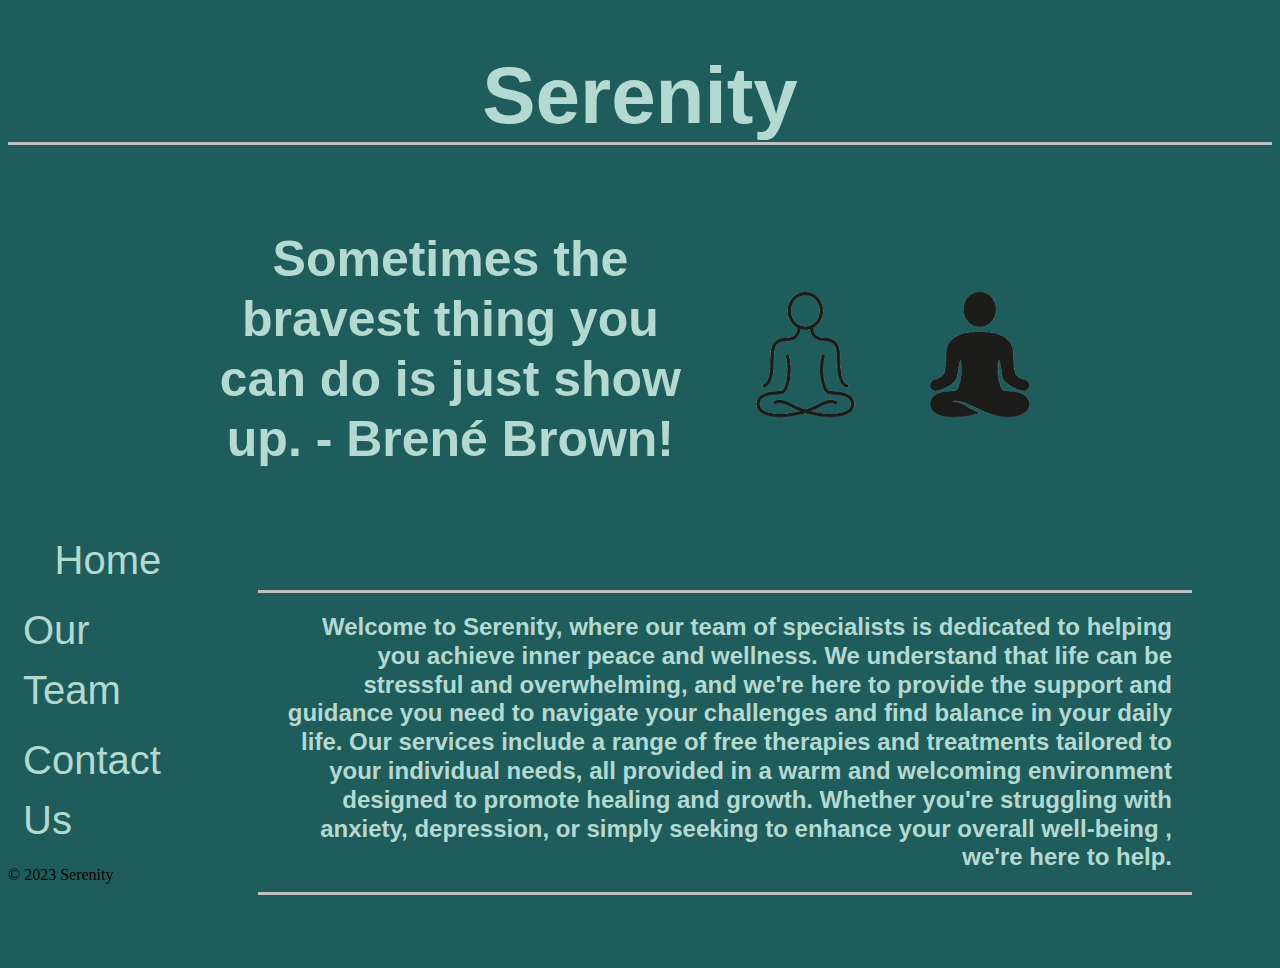
<file: index.html>
<!DOCTYPE html>
<html>

<head>
	<title>Serenity</title>
	<meta charset="UTF-8">
	<meta name="viewport" content="width=device-width, initial-scale=1.0">
	<link rel="stylesheet" href="style.css">
</head>

<body>
	<header>
	</header>
	<h1>Serenity</h1>
	<main class="main-container">
		<div class="yoga-container">
			<h2 class="quote">Sometimes the bravest thing you can do is just show up. - Brené Brown!</h2>
			<img class="meditation-image" src="./assets/result 1.png" alt="meditation-image" />
		</div>
		<section class="welcome">
			<nav>
				<ul>
					<li><a href="index.html">Home</a></li>
					<li><a href="our-team.html">Our Team</a></li>
					<li><a href="contact.html">Contact Us</a></li>
				</ul>
			</nav>
			<div class="serenity">
				<h2 class="serenity-text"> Welcome to Serenity, where our team of specialists is dedicated to helping
					you achieve inner peace and wellness.
					We understand that life can be stressful and overwhelming, and we're here to provide the support and
					guidance you need to navigate your challenges and find balance in your daily life.
					Our services include a range of free therapies and treatments tailored to your individual needs, all
					provided in a warm and welcoming environment designed to promote healing and growth.
					Whether you're struggling with anxiety, depression, or simply seeking to enhance your overall
					well-being , we're here to help.</h2>
			</div>
		</section>
	</main>

	<footer>
		<p>&copy; 2023 Serenity</p>
	</footer>
</body>

</html>
</file>
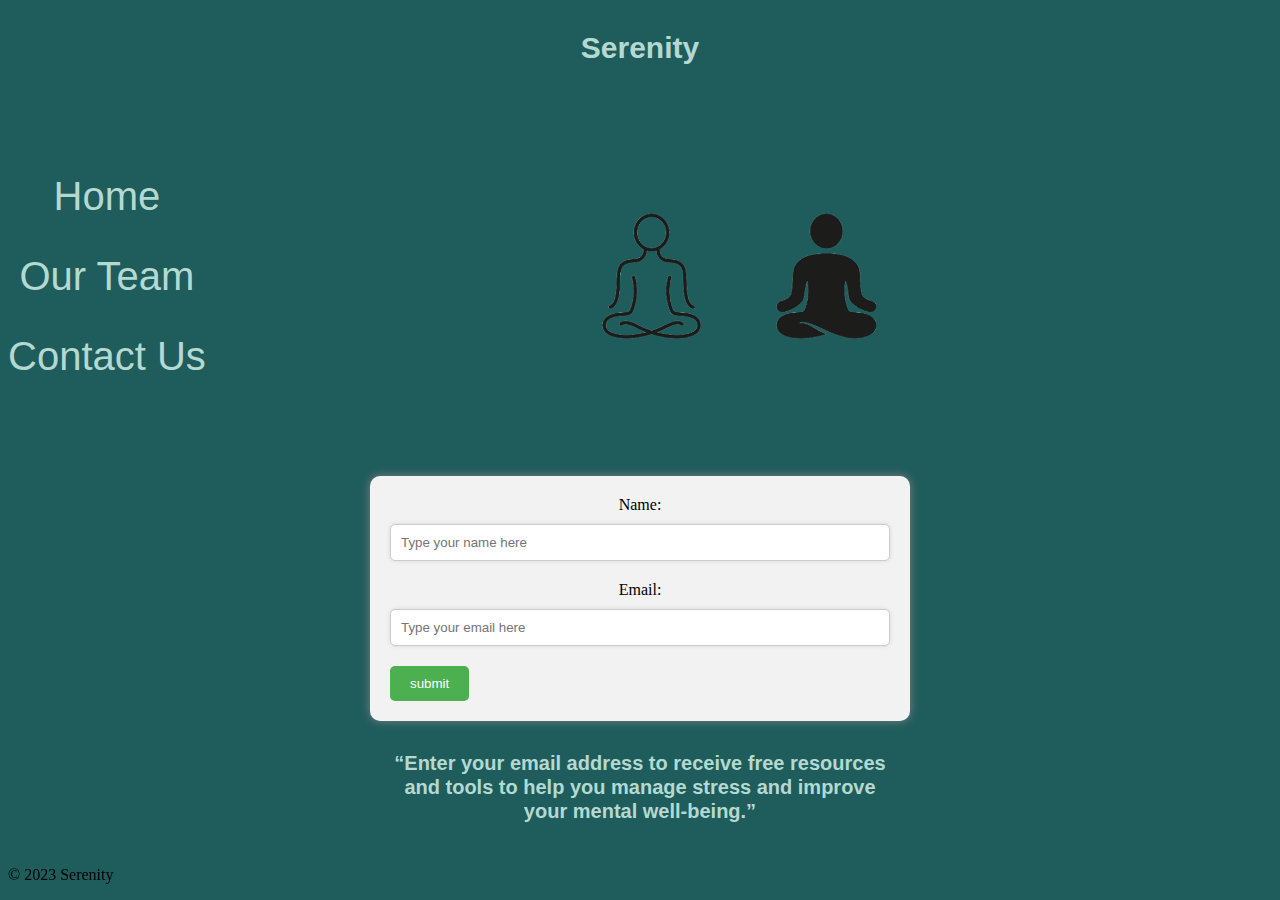
<file: contact.html>
<!DOCTYPE html>
<html>
<head>
  <title>Serenity</title>
  <meta charset="UTF-8">
  <meta name="viewport" content="width=device-width, initial-scale=1.0">
  <link rel="stylesheet" href="style.css">
</head>
<body>
  <header>
    <div>
      <h3>Serenity</h3>
	  </div>
	  <main class="main-container2">
	  <div class="yoga-container2">
      <nav>
        <section class ="contact">
          <ul>
            <li><a href="index.html">Home</a></li>
            <li><a href="our-team.html">Our Team</a></li>
            <li><a href="contact.html">Contact Us</a></li>
          </ul>
        </section>
        </nav>
	  <img class="meditation-image2" src="./assets/result 1.png" alt="meditation-image2" />
    </div>
	<div class="form-container">
		<form class="contact-form" onsubmit="display()">
		  <label for="name">Name:</label>
		  <input type="text" id="name" name="name" placeholder="Type your name here" required></input>
		
		  <label for="email">Email:</label>
		  <input type="email" id="email" name="email" placeholder="Type your email here" required></input>
		  
		  <button id="submit-button" type="submit">submit</button>
		</form>
	  </div>
	<div class="secondquote">
	<h2 class="quote2">“Enter your email address to receive free resources and tools to help you manage stress and improve your mental well-being.”</h2>
	</div>
  </main>
  </header>
  <footer> 
    <p>&copy; 2023 Serenity</p>
  </footer>
  <script src="script.js"></script>
</body>
</html>
</file>
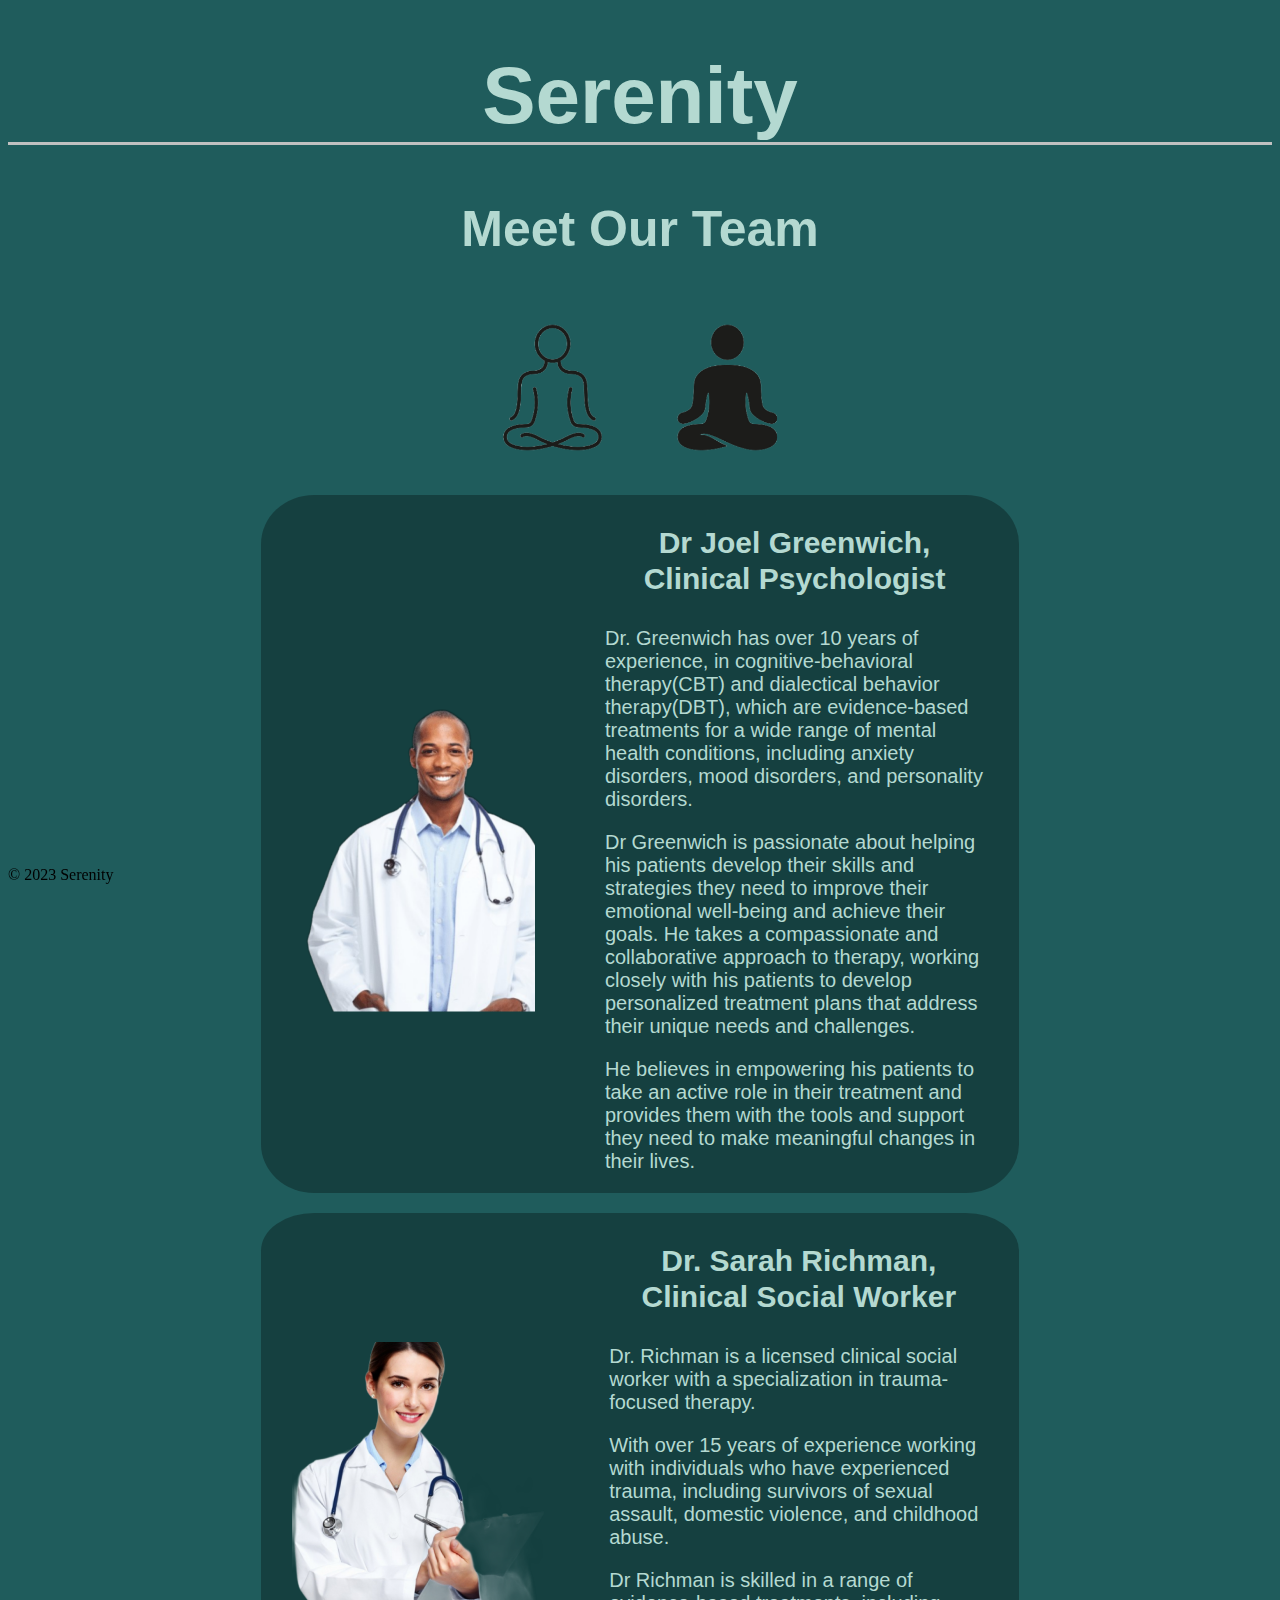
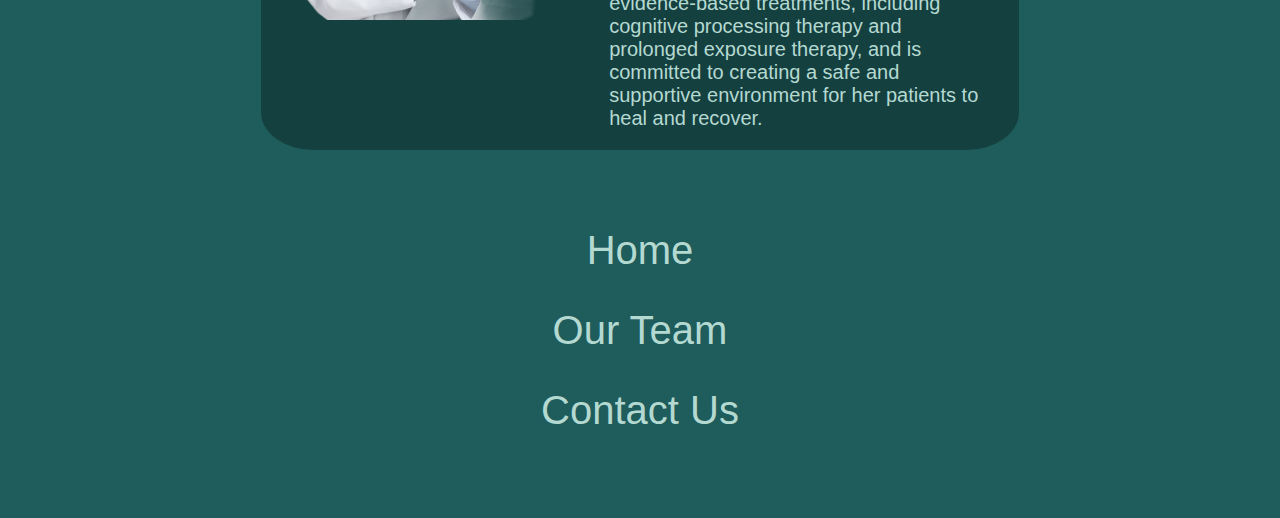
<file: our-team.html>
<!DOCTYPE html>
<html>

<head>
	<title>Serenity</title>
	<meta charset="UTF-8">
	<meta name="viewport" content="width=device-width, initial-scale=1.0">
	<link rel="stylesheet" href="style.css">
</head>

<body>
	<h1>Serenity</h1>
	<h2>Meet Our Team</h2>
	<img class="meditation-image2" src="./assets/result 1.png" alt="meditation-image2" />
	<main class="container-team-members">
		<div class="team-member">
			<img class="doctor-male" src="./assets/doctormale 1.png" alt="male-doctor" />
			<div class="text1">
				<h3>Dr Joel Greenwich, Clinical Psychologist</h3>
				<p>Dr. Greenwich has over 10 years of experience, in cognitive-behavioral therapy(CBT) and
					dialectical behavior therapy(DBT), which are evidence-based treatments for a wide range of
					mental health conditions, including anxiety disorders, mood disorders, and personality
					disorders.</p>
				<p>Dr Greenwich is passionate about helping his patients develop their skills and strategies
					they need to improve their emotional well-being and achieve their goals. He takes a
					compassionate and collaborative approach to therapy, working closely with his patients to
					develop personalized treatment plans that address their unique needs and challenges.</p>
				<p>He believes in empowering his patients to take an active role in their treatment and provides
					them with the tools and support they need to make meaningful changes in their lives.</p>
			</div>
		</div>
		<div class="team-member">
			<img class="doctor-female" src="./assets/doctorfemale 1.png" alt="female-doctor" />
			<div class="text2">
				<h3>Dr. Sarah Richman, Clinical Social Worker</h3>
				<p>Dr. Richman is a licensed clinical social worker with a specialization in trauma-focused
					therapy.</p>
				<p> With over 15 years of experience working with individuals who have experienced trauma,
					including survivors of sexual assault, domestic violence, and childhood abuse.</p>
				<p> Dr Richman is skilled in a range of evidence-based treatments, including cognitive
					processing therapy and prolonged exposure therapy, and is committed to creating a safe
					and supportive environment for her patients to heal and recover.</p>
			</div>
		</div>
	</main>
	<nav>
		<section class ="contact">
		  <ul>
			<li><a href="index.html">Home</a></li>
			<li><a href="our-team.html">Our Team</a></li>
			<li><a href="contact.html">Contact Us</a></li>
		  </ul>
		</section>
		</nav>
	<footer>
		<p>&copy; 2023 Serenity</p>
	</footer>
</body>

</html>
</file>
<file: style.css>
body {
    background-color: #1F5C5C;
  }

  h1{
    margin-top: 50px;
    align-items: center;
    text-align: center;
    justify-content: center;
    font-size: 80px;
    color: #B4D9D1;
    font-family:'Lucida Sans', 'Lucida Sans Regular', 'Lucida Grande', 'Lucida Sans Unicode', Geneva, Verdana, sans-serif;
    border-bottom: 3px solid silver;
   
  }
  
  .main-container{
    display: flex;
    flex-direction: column;
    font-size: 15px;
  }

  .yoga-container{
    display: flex;
    flex-direction: row;
    align-items: center;
    text-align: center;
    justify-content: center;
  }

  .quote{
    width: 40%;
  }

  .meditation-image{
    width: 30%;
    height: 30%;
  }
  
  
  h2{
    font-family:'Lucida Sans', 'Lucida Sans Regular', 'Lucida Grande', 'Lucida Sans Unicode', Geneva, Verdana, sans-serif;
    margin-top: 30px;
    align-items:center;
    text-align: center;
    justify-content:center;
    color:#B4D9D1;
    font-size: 50px;
    line-height: 1.2;
  }


  .welcome ul {
    background-color: #1F5C5C;
    color: #B4D9D1;
    font-size: 50px;
    line-height: 2.5;
    margin: 0;
    padding: 0;
    list-style: none;
    
   


  }
  
  .welcome {
    display: flex;
    justify-content: flex-end;
    align-items: left;
    height: 50vh;
    margin: 0;
    padding: 0;
    font-size: 50px;
    line-height: 3.5;
   
   

  }

  .welcome h2 {
    margin: 0;
    padding: 20px;
    font-size: 24px;
    color: #B4D9D1;
    text-align: right;
    margin-right: 30px;
    

  }

  .welcome li {
    padding: 5px;
    margin:  0 10px;
    border:none;
    list-style: none;
    
  }
  
  nav {
    
   
    display: flex;
    flex-direction: column;
    align-items: center;
    justify-content: center;
    height: 40vh;
    text-decoration-line: none;
    color: #B4D9D1;
  }
    
  
  
  nav ul {
    list-style: none;
    display: flex;
    flex-direction: column;
    justify-content: center;
    align-items: center;
    margin: 0;
    padding: 0;
    text-decoration-line: none;

  }

  nav ul li a {
    text-decoration: none;
    color: #B4D9D1;
  }
  


  nav li {
    margin: 10px 0;
  }
   



  .serenity {
    padding: 50px;
    margin-top: 30px;
}


.serenity-text {
    
        text-align: right;
        font-size: 15px;
        color: #B4D9D1;
        justify-content: flex-end;
        max-width: 1030px;
        max-height: 511px;
        overflow: hidden;
        border-bottom: 3px solid silver;
        border-top: 3px solid silver;
      }
      
      .form-container {
        text-align: center;
      }
      
      .contact-form {
        background-color: #f2f2f2;
        padding: 20px;
        border-radius: 10px;
        box-shadow: 0px 0px 10px grey;
        max-width: 500px;
        margin: auto;
      }
      
      .contact-form label {
        display: inline-block;
        margin-bottom: 10px;
      }
      
      .contact-form input[type="text"],
      .contact-form input[type="email"],
      .contact-form textarea {
        width: 100%;
        padding: 10px;
        border-radius: 5px;
        border: none;
        margin-bottom: 20px;
        box-shadow: 0px 0px 5px rgba(0, 0, 0, 0.1);
      }
      
      .contact-form input[type="submit"] {
        background-color: #4CAF50;
        color: white;
        padding: 10px 20px;
        border: none;
        border-radius: 5px;
        cursor: pointer;
        transition: background-color 0.3s ease;
      }
      
      .contact-form input[type="submit"]:hover {
        background-color: #3e8e41;
      }
      
      .serenity-title {
        font-size: 100px;
        text-align: center;
        font-family: 'Lucida Sans', 'Lucida Sans Regular', 'Lucida Grande', 'Lucida Sans Unicode', Geneva, Verdana, sans-serif;
      }

      
          
  .yoga-container2{
    
        display: flex;
        flex-direction: row;
        align-items: center;
        text-align: center;
        justify-content: center;
      }

  .quote2{
    width: 40%;
    align-items: center;
    justify-content: center;
    text-align: center;
  }

  .meditation-image2{
    width: 30%;
    height: 30%;
    align-items: center;
    flex-direction: row;
    justify-content: center;
  }

  h3 {
    font-family:'Lucida Sans', 'Lucida Sans Regular', 'Lucida Grande', 'Lucida Sans Unicode', Geneva, Verdana, sans-serif;
    margin-top: 30px;
    align-items:center;
    text-align: center;
    justify-content:center;
    color:#B4D9D1;
    font-size: 30px;
    line-height: 1.2;
  }

 

  .secondquote {
    display: flex;
    flex-direction: column;
    justify-content: center;
    align-items: center;
  }
  
        
  .quote2 {
    font-family: 'Lucida Sans', 'Lucida Sans Regular', 'Lucida Grande', 'Lucida Sans Unicode', Geneva, Verdana, sans-serif;
  margin-top: 10px;
  color: #B4D9D1;
  font-size: 20px;
  line-height: 1.2;
  text-align: center;
  }

  .welcome {
    display: flex;
    justify-content: flex-end;
    align-items: left;
    height: 50vh;
    margin: 0;
    padding: 0;
    font-size: 50px;
    line-height: 3.5;
  }

  nav ul li {
    font-size: 40px;
    text-decoration: none;
    color: #B4D9D1;
     font-family: 'Lucida Sans', 'Lucida Sans Regular', 'Lucida Grande', 'Lucida Sans Unicode', Geneva, Verdana, sans-serif;
     line-height: 1.5;
  }

  
  .yoga-container3 {
    display: flex-end;
    flex-direction: column;
    align-items: left;
  }
  
  .doctor-male img {
    width: 300px;
    height: auto;
    color: #B4D9D1;
  }
  
  .text1 {
    font-size: 20px;
    text-align: left;
    font-family: 'Lucida Sans', 'Lucida Sans Regular', 'Lucida Grande', 'Lucida Sans Unicode', Geneva, Verdana, sans-serif;
    color: #B4D9D1;
    max-width: 50%;
  }
  
  .yoga-container4 {
    display: flex-end;
    flex-direction: column;
    align-items: right;
  }
  
  .doctor-female img {
    display: flex;
    flex-direction: column;
    align-items: center;
    justify-content: center;
    margin-top: 50px;
    margin-left: 40px;
    margin-bottom: 50px;
    margin-right: 40px;
    color: #B4D9D1;
  }
  
  .text2 {
    font-size: 20px;
    text-align: left;
    font-family: 'Lucida Sans', 'Lucida Sans Regular', 'Lucida Grande', 'Lucida Sans Unicode', Geneva, Verdana, sans-serif;
    color: #B4D9D1;
    max-width: 50%;

  }

  #welcome2 {
    float: right;
  }
  
  #welcome2 ul {
    list-style-type: none;
    margin: 0;
    padding: 0;
  }
  
  #welcome2 li {
    display: inline-block;
    margin: 0 10px;
  }
  
  #welcome2 li a {
    display: block;
    color: white;
    text-align: center;
    text-decoration: none;
    padding: 10px;
  }
  
  footer {
    position: fixed;
    bottom: 0;
    width: 100%;
  }
  footer ul {
    list-style: none;
    margin: 0;
    padding: 0;
    display: flex;
    flex-direction: column;
    justify-content: center;
    align-items: flex-start;
    position:fixed;
  }
  
  footer li {
    margin: 50px;
  }
  
  footer a {
    font-size: 50px;
  }

  .meditation-image2 {
     width: 30%;
    height: 30%;
    display: flex;
    margin-left: auto;
    margin-right: auto;
    justify-content:center;
    align-items: center;
    align-self: center;
  }
      
      
      .form-container {
        max-width: 600px;
        margin: 0 auto;
        padding: 20px;
      }
      
      .contact-form {
        display: flex;
        flex-wrap: wrap;
      }
      
      .contact-form label {
        width: 100%;
        margin-bottom: 10px;
      }
      
      .contact-form input[type="text"],
      .contact-form input[type="email"] {
        width: 100%;
        padding: 10px;
        margin-bottom: 20px;
        box-sizing: border-box;
        border: 1px solid #ccc;
        border-radius: 5px;
      }
      
      .contact-form button[type="submit"] {
        background-color: #4CAF50;
        color: white;
        padding: 10px 20px;
        border: none;
        border-radius: 5px;
        cursor: pointer;
        transition: background-color 0.3s ease;
      }
      
      .contact-form button[type="submit"]:hover {
        background-color: #3e8e41;
      }
      
      @media screen and (max-width: 600px) {
        .form-container {
          padding: 10px;
        }
        
        .contact-form input[type="text"],
        .contact-form input[type="email"] {
          width: 100%;
          margin-bottom: 10px;
        }
        
        .contact-form button[type="submit"] {
          padding: 8px 16px;
        }
      }

.container-team-members{
  margin: auto;
  width: 100%;
  display: flex;
  flex-direction: column;
  align-items: center;
  text-align: center;
  justify-content: center;
}
.team-member{
  margin-top: 20px;
  width:60%;
  background-color: rgba(0, 0, 0, 0.3);
  border-radius: 7%;
  justify-content: space-around;
  align-items: center;
  text-align: center;
  display: flex;
  flex-direction: row;
}
</file>
